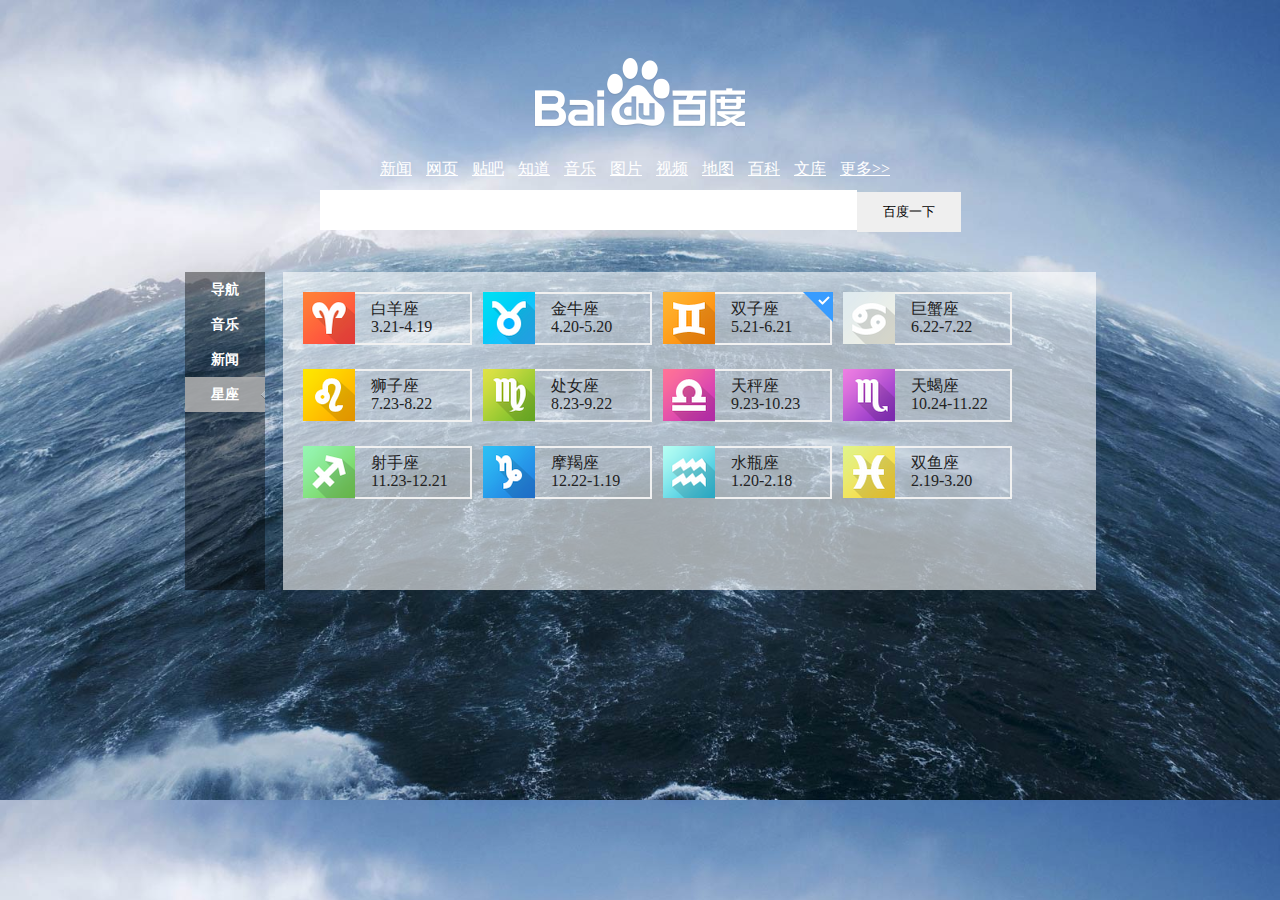
<file: 模板index.html>
<!DOCTYPE html>
<html lang="en">
<head>
	<meta charset="UTF-8">
	<title>Document</title>
	<link rel="stylesheet" href="css/common.css"/>
	<link rel="stylesheet" href="css/xingzuo.css"/>
</head>

<body>
<img class="logo" width="270" src="baidu/logo_white.png" alt="">
<p class="links">
	<a href="http://news.baidu.com" target="_blank">新闻</a>
	<a href="http://www.baidu.com" target="_blank">网页</a>
	<a href="http://tieba.baidu.com" target="_blank">贴吧</a>
	<a href="http://zhidao.baidu.com" target="_blank">知道</a>
	<a href="http://music.baidu.com" target="_blank">音乐</a>
	<a href="http://image.baidu.com" target="_blank">图片</a>
	<a href="http://v.baidu.com" target="_blank">视频</a>
	<a href="http://map.baidu.com" target="_blank">地图</a>
	<a href="http://baike.baidu.com" target="_blank">百科</a>
	<a href="http://wenku.baidu.com" target="_blank">文库</a>
	<a href="http://www.baidu.com/more/" target="_blank">更多&gt;&gt;</a>
</p>
<div class="search">
	<input type="text"><button>百度一下</button>
</div>
<div class="container">
	<div class="menu">
		<span>导航</span>
		<span>音乐</span>
		<span>新闻</span>
		<span class="choose">星座</span>
	</div>
	<div class="card">
        <div class="xingzuo" id='myXingzuo'>
            <div class="item num-0">
            <div class="image"></div>
            <div class="description">
                <p class="name">白羊座</p>
                <p class="time">3.21-4.19</p>
                <div class="mark"></div>
            </div>
        </div>
            <div class="item num-1">
                <div class="image"></div>
                <div class="description">
                    <p class="name">金牛座</p>
                    <p class="time">4.20-5.20</p>
                    <div class="mark"></div></div>
            </div>
            <div class="item num-2 selected">
                <div class="image"></div>
                <div class="description">
                    <p class="name">双子座</p>
                    <p class="time">5.21-6.21</p>
                    <div class="mark"></div>
                </div>
            </div>
            <div class="item num-3">
                <div class="image"></div>
                <div class="description">
                    <p class="name">巨蟹座</p>
                    <p class="time">6.22-7.22</p>
                    <div class="mark"></div>
                </div>
            </div>
            <div class="item num-4">
                <div class="image"></div>
                <div class="description"><p class="name">狮子座</p>
                    <p class="time">7.23-8.22</p>
                <div class="mark"></div></div>
            </div>
            <div class="item num-5">
                <div class="image"></div><div class="description"><p class="name">处女座</p><p class="time">8.23-9.22</p><div class="mark"></div></div></div>
            <div class="item num-6"><div class="image"></div>
                <div class="description">
                    <p class="name">天秤座</p>
                    <p class="time">9.23-10.23</p>
                    <div class="mark"></div></div></div>
            <div class="item num-7"><div class="image"></div>
                <div class="description">
                    <p class="name">天蝎座</p><p class="time">10.24-11.22</p><div class="mark"></div></div></div>
            <div class="item num-8">
                <div class="image"></div><div class="description"><p class="name">射手座</p><p class="time">11.23-12.21</p><div class="mark"></div></div></div>
            <div class="item num-9">
                <div class="image"></div><div class="description"><p class="name">摩羯座</p><p class="time">12.22-1.19</p><div class="mark"></div></div></div>
            <div class="item num-10">
                <div class="image"></div>
                <div class="description">
                    <p class="name">水瓶座</p>
                    <p class="time">1.20-2.18</p>
                    <div class="mark"></div>
                </div>
            </div>
            <div class="item num-11">
                <div class="image"></div>
                <div class="description">
                    <p class="name">双鱼座</p>
                    <p class="time">2.19-3.20</p>
                    <div class="mark"></div>
                </div>
            </div>
        </div>
    </div>
</div>
</body>
</html>
</file>
<file: css/common.css>
*{margin: 0 auto;padding: 0;list-style: none;border: 0; text-align: center;}
body{background: url(../baidu/bg.jpg); -webkit-background-size: cover;
    background-size: cover;}
.logo{margin-top: 30px; display: block;}
.links{width: 740px; margin: 0 auto;}
.links a{color: #fff; margin-right: 10px;}
.search{
    margin-bottom: 40px;
    margin-top: 10px;

    position: relative;
}
#fix {
    width: 646px;
}
.search input{
    width: 527px;
    height: 40px;
    text-align: left;
    font-size: 18px;
    padding-left: 10px;
}
.search button{
    width: 104px;
    height: 40px;
    cursor: pointer;
}
.container{width: 911px;}
.menu{width: 80px; height: 318px; float: left; background: rgba(0,0,0,0.4);}
.menu span{width: 80px; height: 35px; line-height: 35px; color: #fff; display: inline-block; font-weight: bold; font-size: 14px; cursor: pointer;}
.menu span.choose{background: rgba(255,255,255,0.6) url(../baidu/menu.png);}
.card{width: 813px; height: 318px; float: right; background: rgba(255,255,255,0.6);}
</file>
<file: css/xingzuo.css>
.xingzuo{padding: 20px;}
.item{
    margin-right: 10px;
    margin-bottom: 25px;
    cursor: pointer;
    width: 170px;
    height: 52px;
    float: left;
    position: relative;
}
.no-mr{margin-right: 0;}
.image{
    float: left;
    width: 52px;
    height: 52px;
    background: url('../xingzuo/xingzuo.png') no-repeat 0 52px;
}
.description{
    width: 115px;
    height: 43px;
    border: 2px solid #f1f1f1;
    border-left: none;
    float: left;
    padding-top: 6px;
}
.description p{
    padding-left: 8px;
    width: 90px;
    height: 18px;
    line-height: 18px;
    color: #222;
    text-align: left;
}
.mark{
    display: none;
}
.selected .mark{
    position: absolute;
    top: 0;
    right: 0;
    width: 30px;
    height: 30px;
    background: url('../xingzuo/xingzuo.png') no-repeat 0 -624px;
    display: block;
}
.is-hover .description{
    border-color: #389CFF;
    border-width: 2px;
}
.num-0 .image{
    background-position: 0 0;
}
.num-1 .image{
    background-position: 0 -52px;
}
.num-2 .image{
    background-position: 0 -104px;
}
.num-3 .image{
    background-position: 0 -156px;
}
.num-4 .image{
    background-position: 0 -208px;
}
.num-5 .image{
    background-position: 0 -260px;
}
.num-6 .image{
    background-position: 0 -312px;
}
.num-7 .image{
    background-position: 0 -364px;
}
.num-8 .image{
    background-position: 0 -416px;
}
.num-9 .image{
    background-position: 0 -468px;
}
.num-10 .image{
    background-position: 0 -520px;
}
.num-11 .image{
    background-position: 0 -572px;
}
</file>
